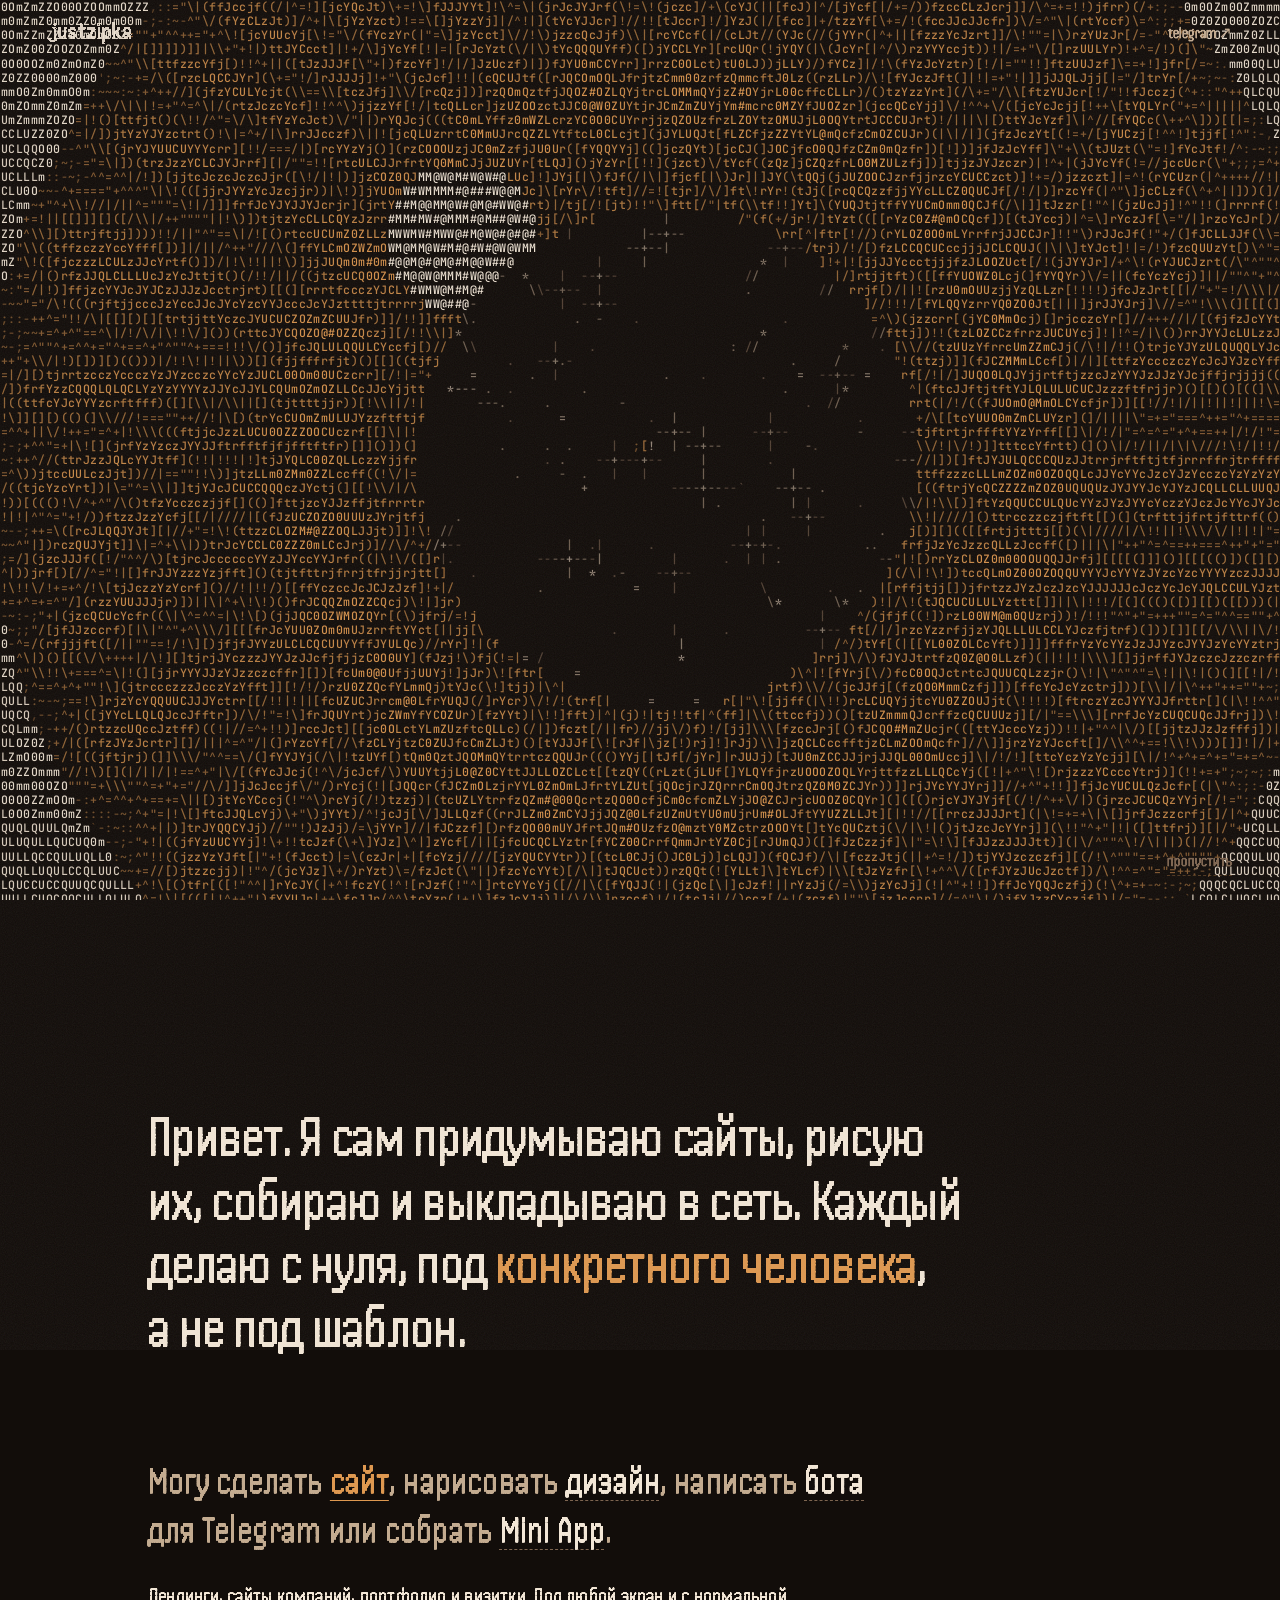
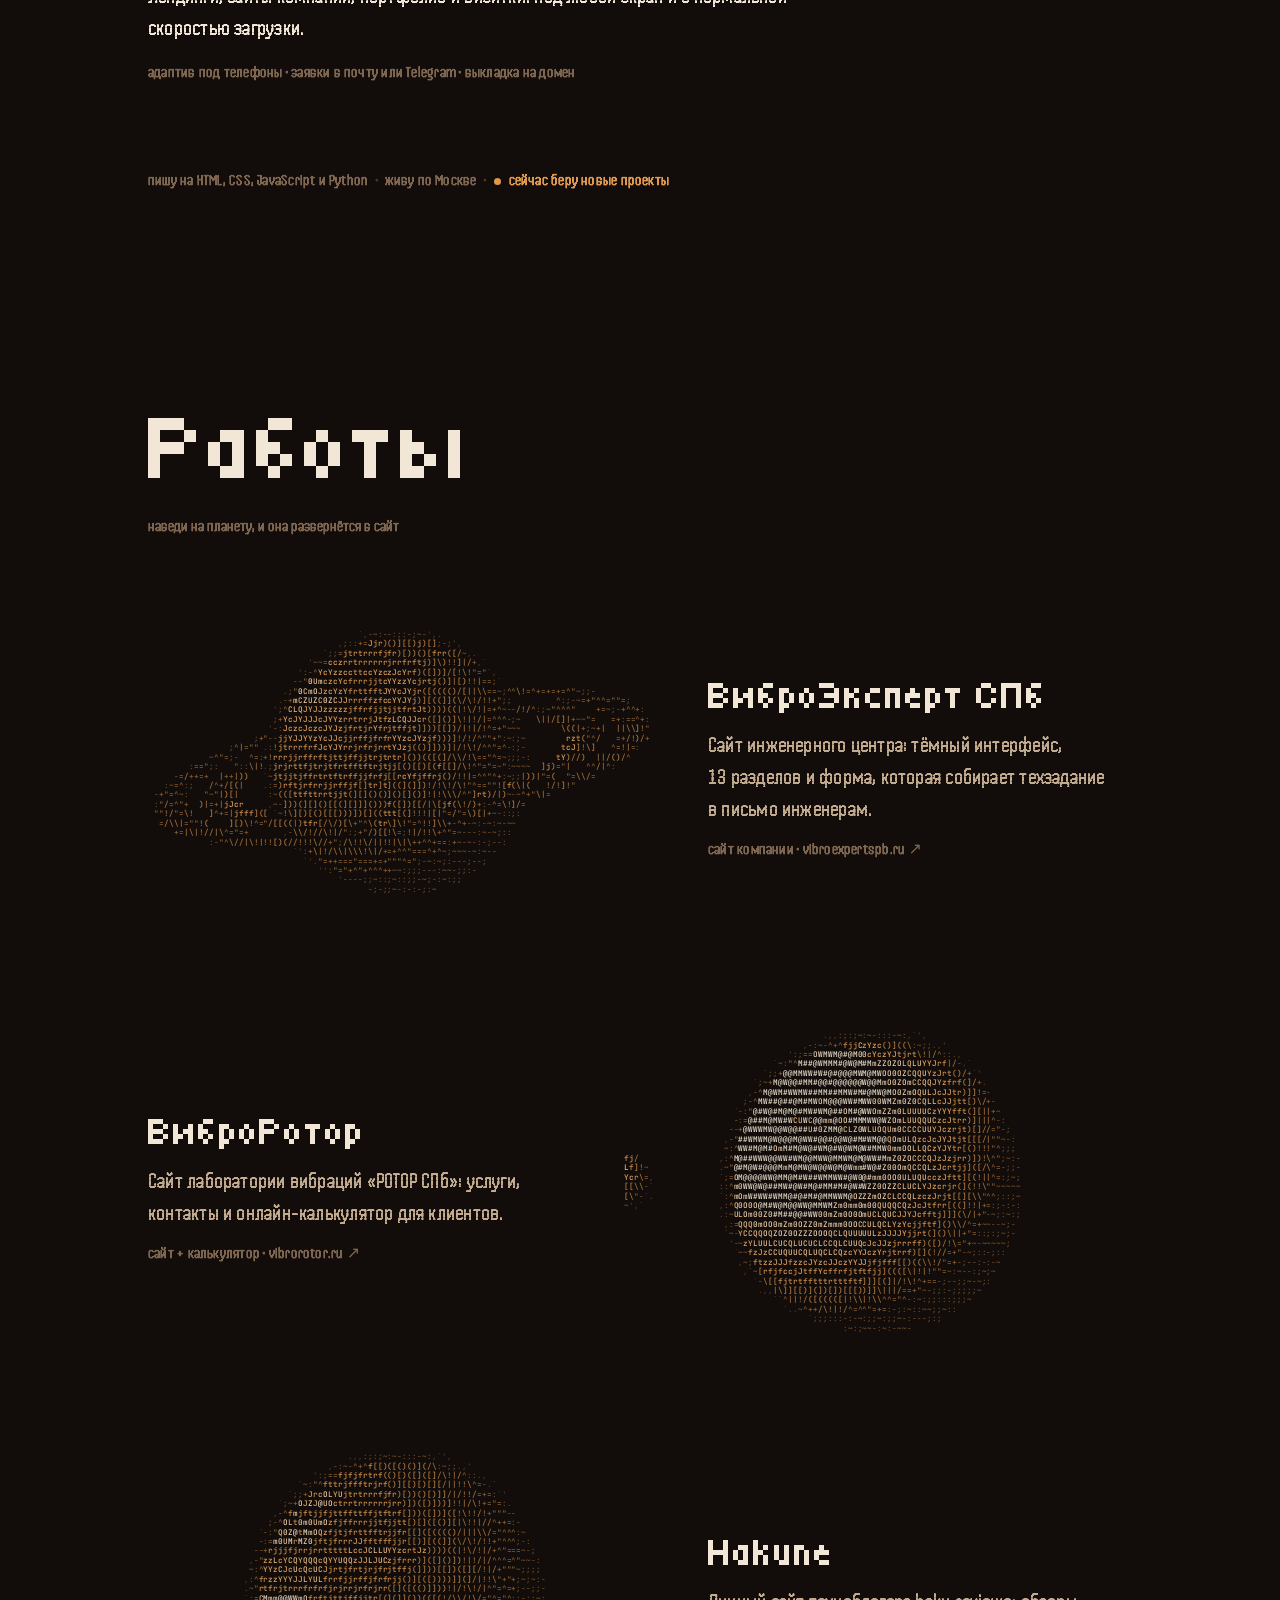
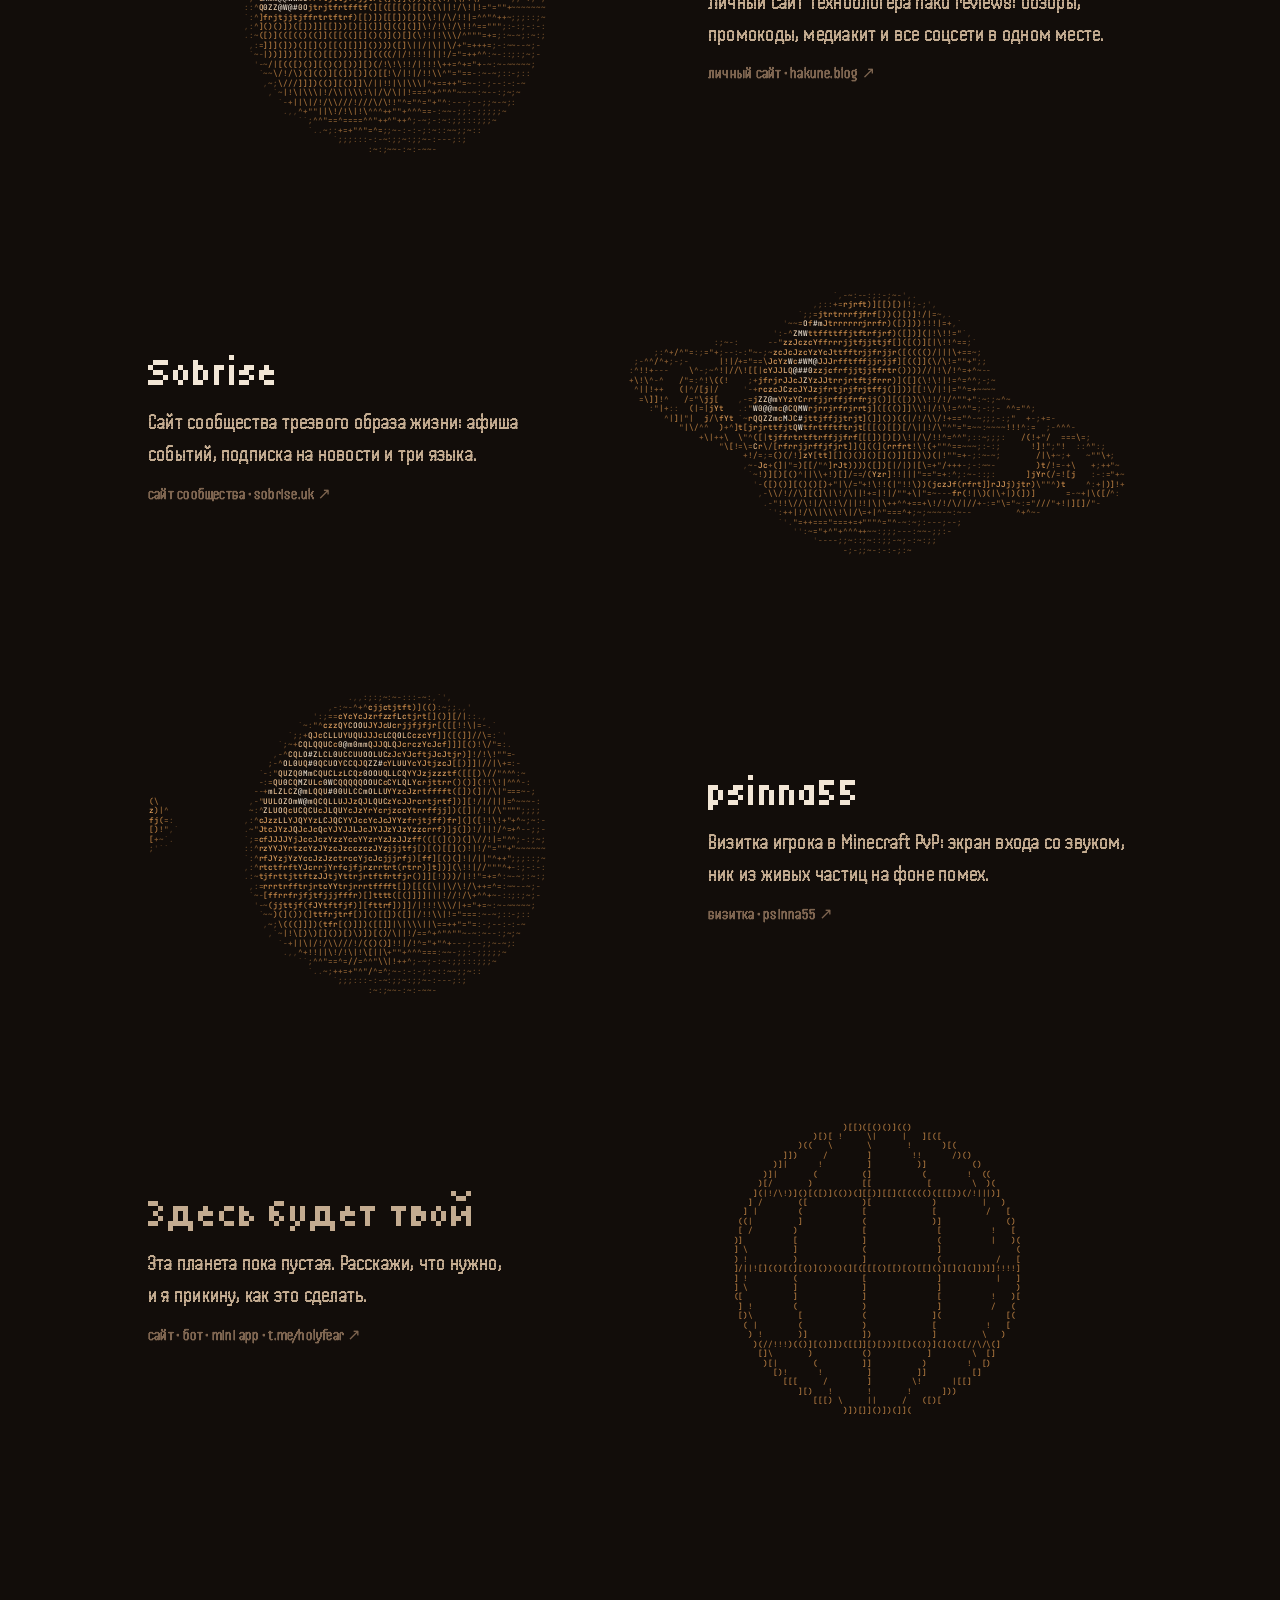
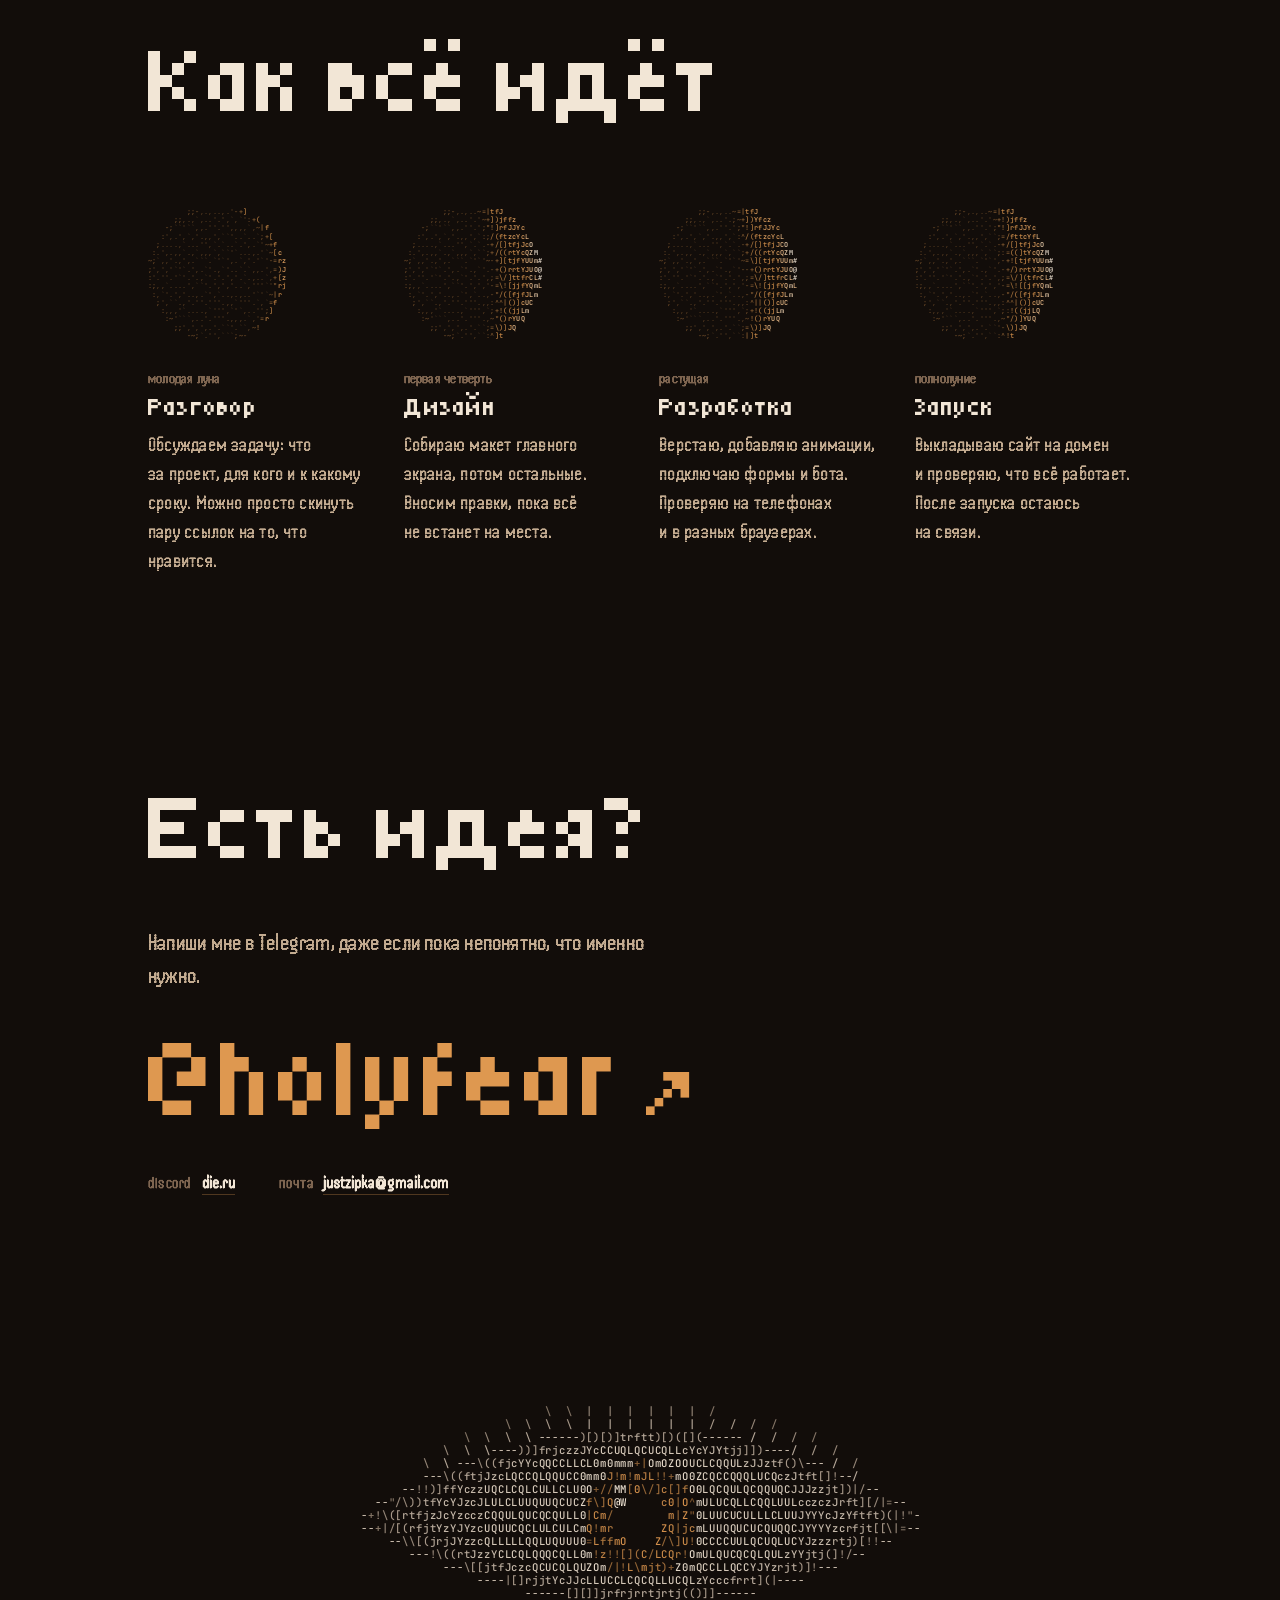
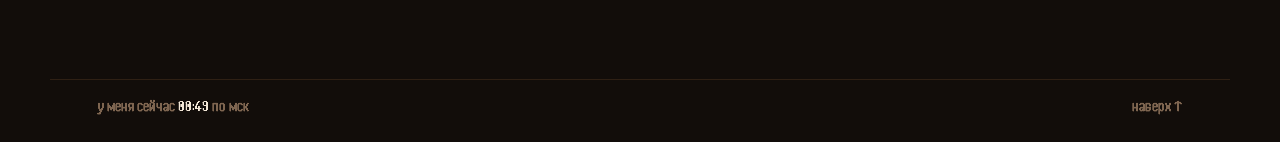
<file: index.html>
<!doctype html>
<html lang="ru">
<head>
<meta charset="utf-8">
<meta name="viewport" content="width=device-width, initial-scale=1, viewport-fit=cover">
<title>Зипка. Веб-дизайнер и разработчик</title>
<meta name="description" content="Я Зипка (justzipka). Придумываю и собираю сайты, пишу Telegram-ботов и Mini Apps. Работы: ВиброЭксперт СПб, ВиброРотор, Hakune, Sobrise, psinna55.">
<meta name="author" content="Зипка">
<meta name="theme-color" content="#120d0a">
<link rel="canonical" href="https://justzipka.fun/">

<meta property="og:type" content="website">
<meta property="og:locale" content="ru_RU">
<meta property="og:site_name" content="justzipka">
<meta property="og:title" content="Зипка. Веб-дизайнер и разработчик">
<meta property="og:description" content="Сайты, дизайн, Telegram-боты и Mini Apps. От макета до запуска.">
<meta property="og:url" content="https://justzipka.fun/">
<meta property="og:image" content="https://justzipka.fun/assets/og-2.png">
<meta property="og:image:width" content="1200">
<meta property="og:image:height" content="630">
<meta name="twitter:card" content="summary_large_image">
<meta name="twitter:title" content="Зипка. Веб-дизайнер и разработчик">
<meta name="twitter:description" content="Сайты, дизайн, Telegram-боты и Mini Apps. От макета до запуска.">
<meta name="twitter:image" content="https://justzipka.fun/assets/og-2.png">

<link rel="icon" href="assets/favicon.png" type="image/png" sizes="64x64">
<link rel="apple-touch-icon" href="assets/apple-touch-icon.png">

<link rel="preconnect" href="https://fonts.googleapis.com">
<link rel="preconnect" href="https://fonts.gstatic.com" crossorigin>
<link rel="stylesheet" href="https://fonts.googleapis.com/css2?family=Handjet:wght@300..700&family=Tiny5&family=JetBrains+Mono:wght@400..600&display=swap">
<link rel="stylesheet" href="assets/css/site.css?v=feb3ef8e">
<script defer src="assets/js/site.js?v=feb3ef8e"></script>

<script type="application/ld+json">
{
  "@context": "https://schema.org",
  "@type": "Person",
  "name": "Зипка",
  "alternateName": "justzipka",
  "jobTitle": "Веб-дизайнер и разработчик",
  "url": "https://justzipka.fun/",
  "image": "https://justzipka.fun/assets/logo-full.png",
  "sameAs": ["https://t.me/holyfear"],
  "knowsAbout": ["Веб-дизайн", "Вёрстка", "JavaScript", "Telegram-боты", "Telegram Mini Apps"]
}
</script>
</head>
<body>

<header class="nav">
  <a class="brand" href="#top" aria-label="justzipka, наверх">
    <svg class="brand__logo" viewBox="0 0 168 43" aria-hidden="true"><path d="M128 0h5v1h-5zM64 2h4v1h-4zM11 2h4v1h-4zM98 2h7v1h-7zM97 3h7v1h-7zM128 1h6v4h-6zM10 3h6v2h-6zM101 4h3v2h-3zM97 4h2v2h-2zM11 5h5v2h-5zM97 6h7v1h-7zM98 7h6v1h-6zM64 3h5v7h-5zM128 5h5v5h-5zM43 9h2v1h-2zM8 10h8v1h-8zM77 10h17v1h-17zM43 10h11v1h-11zM108 10h4v2h-4zM8 11h6v1h-6zM79 11h15v1h-15zM44 11h10v1h-10zM77 11h1v1h-1zM138 10h6v3h-6zM114 10h8v3h-8zM128 10h6v3h-6zM59 10h16v3h-16zM152 10h11v3h-11zM31 10h6v3h-6zM15 12h2v1h-2zM108 12h5v1h-5zM77 12h17v1h-17zM9 12h5v1h-5zM43 12h11v1h-11zM39 13h17v1h-17zM78 13h15v1h-15zM60 13h14v1h-14zM149 13h17v1h-17zM94 13h1v1h-1zM11 13h6v1h-6zM108 13h17v2h-17zM137 13h6v2h-6zM149 14h6v1h-6zM70 14h4v1h-4zM60 14h9v1h-9zM39 14h10v1h-10zM160 14h6v1h-6zM50 14h6v1h-6zM78 14h17v1h-17zM128 13h5v3h-5zM89 15h5v1h-5zM120 15h6v1h-6zM108 15h8v2h-8zM51 15h5v2h-5zM149 15h5v2h-5zM86 16h8v1h-8zM40 15h5v3h-5zM136 15h5v3h-5zM128 16h6v2h-6zM86 17h5v2h-5zM161 15h5v5h-5zM40 18h8v2h-8zM84 19h7v1h-7zM128 18h12v5h-12zM83 20h6v3h-6zM43 20h11v3h-11zM152 20h14v3h-14zM149 23h18v1h-18zM48 23h8v2h-8zM136 23h5v2h-5zM149 24h15v1h-15zM31 13h5v13h-5zM108 17h5v9h-5zM128 23h5v3h-5zM81 23h5v3h-5zM166 24h2v2h-2zM161 25h4v1h-4zM136 25h6v1h-6zM136 26h7v1h-7zM78 26h8v1h-8zM20 10h5v18h-5zM64 15h5v13h-5zM120 16h5v12h-5zM51 25h5v3h-5zM149 25h5v3h-5zM108 26h8v2h-8zM29 26h7v2h-7zM40 26h5v2h-5zM158 26h8v2h-8zM78 27h5v1h-5zM138 27h5v1h-5zM129 26h5v3h-5zM64 28h10v1h-10zM99 10h5v20h-5zM138 28h7v2h-7zM149 28h17v2h-17zM20 28h16v2h-16zM40 28h16v2h-16zM64 29h7v1h-7zM128 29h6v1h-6zM108 28h14v3h-14zM73 29h1v2h-1zM99 30h6v1h-6zM140 30h5v2h-5zM66 30h6v2h-6zM73 31h2v1h-2zM11 14h5v19h-5zM78 28h16v5h-16zM128 30h5v3h-5zM22 30h8v3h-8zM32 30h4v3h-4zM161 30h5v3h-5zM152 30h8v3h-8zM43 30h11v3h-11zM114 31h3v2h-3zM98 31h7v2h-7zM141 32h4v1h-4zM5 32h2v1h-2zM66 32h9v1h-9zM1 32h2v1h-2zM0 33h7v1h-7zM11 33h6v2h-6zM0 34h6v1h-6zM1 35h16v2h-16zM108 31h5v9h-5zM4 37h9v3h-9zM108 40h3v1h-3zM108 41h4v1h-4zM113 41h1v1h-1zM108 42h5v1h-5z"/></svg>
  </a>
  <div class="nav__end">
    <a class="nav__tg" href="https://t.me/holyfear" target="_blank" rel="noopener">telegram ↗</a>
  </div>
</header>

<main id="main">
  <section class="hero" id="top">
    <canvas class="eye" id="eye" aria-hidden="true"></canvas>
    <h1 class="sr">justzipka.fun</h1>
    <div class="hero__body">
      <p class="hero__lead">Сайты, боты и Mini Apps.<br>От идеи до запуска.</p>
      <a class="hero__link" href="https://t.me/holyfear" target="_blank" rel="noopener">Написать в Telegram <span>@holyfear</span></a>
    </div>
    <button class="hero__skip" type="button">пропустить</button>
  </section>

  <div class="sky">
    <section class="hello" id="about">
      <p class="hello__txt">Привет. Я&nbsp;сам придумываю сайты, рисую их, собираю и&nbsp;выкладываю в&nbsp;сеть. Каждый делаю с&nbsp;нуля, под&nbsp;<em>конкретного человека</em>, а&nbsp;не&nbsp;под&nbsp;шаблон.</p>

      <p class="say" id="services">Могу сделать <button class="w is-on" type="button" aria-expanded="true">сайт</button>, нарисовать <button class="w" type="button" aria-expanded="false">дизайн</button>, написать <button class="w" type="button" aria-expanded="false">бота</button> для&nbsp;Telegram или собрать <button class="w" type="button" aria-expanded="false">Mini App</button>.</p>
      <div class="say__out">
        <div class="say__item is-on"><p>Лендинги, сайты компаний, портфолио и&nbsp;визитки. Под&nbsp;любой экран и&nbsp;с&nbsp;нормальной скоростью загрузки.</p><span>адаптив под телефоны · заявки в почту или Telegram · выкладка на домен</span></div>
        <div class="say__item"><p>Рисую интерфейс с&nbsp;нуля: сетка, шрифты, цвет, анимации. Макет сразу продуман под&nbsp;вёрстку, без&nbsp;сюрпризов.</p><span>UI и типографика · моушн и микроанимации</span></div>
        <div class="say__item"><p>Боты, которые принимают заявки, записывают клиентов и&nbsp;присылают уведомления. Работают сами, пока ты&nbsp;занят делом.</p><span>заявки и запись · уведомления и рассылки · связка с сайтом</span></div>
        <div class="say__item"><p>Приложения прямо внутри Telegram. Открываются из&nbsp;чата с&nbsp;ботом, выглядят и&nbsp;работают как сайт.</p><span>каталоги, запись, личные кабинеты · вход без регистрации</span></div>
      </div>

      <p class="meta">пишу на HTML, CSS, JavaScript и Python <i>·</i> живу по Москве <i>·</i> <span class="ok">сейчас беру новые проекты</span></p>
    </section>

    <section class="works" id="works">
      <h2 class="h">Работы <small><span class="h-hov">наведи на планету, и она развернётся в сайт</span><span class="h-tap">планета развернётся в сайт, когда докрутишь до неё</span></small></h2>
      <ol class="orbs">
        <li class="orb" data-ring data-tilt="-.18"><a href="https://vibroexpertspb.ru/" target="_blank" rel="noopener">
          <span class="orb__pic"><canvas class="orb__cv" aria-hidden="true"></canvas><img src="assets/works/vibroexpert.webp" alt="Скриншот сайта ВиброЭксперт СПб" width="640" height="400"></span>
          <span class="orb__txt"><b>ВиброЭксперт СПб</b><span class="orb__d">Сайт инженерного центра: тёмный интерфейс, 13&nbsp;разделов и&nbsp;форма, которая собирает техзадание в&nbsp;письмо инженерам.</span><span class="orb__m">сайт компании · vibroexpertspb.ru ↗</span></span>
        </a></li>
        <li class="orb" data-moon data-tilt=".12"><a href="https://vibrorotor.ru/" target="_blank" rel="noopener">
          <span class="orb__pic"><canvas class="orb__cv" aria-hidden="true"></canvas><img src="assets/works/vibrorotor.webp" alt="Скриншот сайта ВиброРотор" width="640" height="400"></span>
          <span class="orb__txt"><b>ВиброРотор</b><span class="orb__d">Сайт лаборатории вибраций «РОТОР СПб»: услуги, контакты и&nbsp;онлайн-калькулятор для&nbsp;клиентов.</span><span class="orb__m">сайт + калькулятор · vibrorotor.ru ↗</span></span>
        </a></li>
        <li class="orb" data-tilt="-.08"><a href="https://hakune.blog/" target="_blank" rel="noopener">
          <span class="orb__pic"><canvas class="orb__cv" aria-hidden="true"></canvas><img src="assets/works/hakune.webp" alt="Скриншот сайта Hakune" width="640" height="400"></span>
          <span class="orb__txt"><b>Hakune</b><span class="orb__d">Личный сайт техноблогера haku reviews: обзоры, промокоды, медиакит и&nbsp;все соцсети в&nbsp;одном месте.</span><span class="orb__m">личный сайт · hakune.blog ↗</span></span>
        </a></li>
        <li class="orb" data-ring data-tilt=".22"><a href="https://sobrise.uk/" target="_blank" rel="noopener">
          <span class="orb__pic"><canvas class="orb__cv" aria-hidden="true"></canvas><img src="assets/works/sobrise.webp" alt="Скриншот сайта Sobrise" width="640" height="400"></span>
          <span class="orb__txt"><b>Sobrise</b><span class="orb__d">Сайт сообщества трезвого образа жизни: афиша событий, подписка на&nbsp;новости и&nbsp;три языка.</span><span class="orb__m">сайт сообщества · sobrise.uk ↗</span></span>
        </a></li>
        <li class="orb" data-moon data-tilt="-.2"><a href="https://zxcozonofficial-dev.github.io/psinna55/" target="_blank" rel="noopener">
          <span class="orb__pic"><canvas class="orb__cv" aria-hidden="true"></canvas><img src="assets/works/psinna55.webp" alt="Скриншот сайта psinna55" width="640" height="400"></span>
          <span class="orb__txt"><b>psinna55</b><span class="orb__d">Визитка игрока в&nbsp;Minecraft PvP: экран входа со&nbsp;звуком, ник из&nbsp;живых частиц на&nbsp;фоне помех.</span><span class="orb__m">визитка · psinna55 ↗</span></span>
        </a></li>
        <li class="orb orb--you"><a href="https://t.me/holyfear" target="_blank" rel="noopener">
          <span class="orb__pic"><canvas class="orb__cv" aria-hidden="true"></canvas></span>
          <span class="orb__txt"><b>Здесь будет твой</b><span class="orb__d">Эта планета пока пустая. Расскажи, что нужно, и&nbsp;я&nbsp;прикину, как это сделать.</span><span class="orb__m">сайт · бот · mini app · t.me/holyfear ↗</span></span>
        </a></li>
      </ol>
    </section>

    <section class="phases" id="process">
      <h2 class="h">Как всё идёт</h2>
      <ol class="moons">
        <li><canvas class="moon" data-phase="2.45" aria-hidden="true"></canvas><small>молодая луна</small><b>Разговор</b><p>Обсуждаем задачу: что за&nbsp;проект, для&nbsp;кого и&nbsp;к&nbsp;какому сроку. Можно просто скинуть пару ссылок на&nbsp;то, что нравится.</p></li>
        <li><canvas class="moon" data-phase="1.57" aria-hidden="true"></canvas><small>первая четверть</small><b>Дизайн</b><p>Собираю макет главного экрана, потом остальные. Вносим правки, пока всё не&nbsp;встанет на&nbsp;места.</p></li>
        <li><canvas class="moon" data-phase=".8" aria-hidden="true"></canvas><small>растущая</small><b>Разработка</b><p>Верстаю, добавляю анимации, подключаю формы и&nbsp;бота. Проверяю на&nbsp;телефонах и&nbsp;в&nbsp;разных браузерах.</p></li>
        <li><canvas class="moon" data-phase="0" aria-hidden="true"></canvas><small>полнолуние</small><b>Запуск</b><p>Выкладываю сайт на&nbsp;домен и&nbsp;проверяю, что всё работает. После запуска остаюсь на&nbsp;связи.</p></li>
      </ol>
    </section>

    <section class="contact" id="contact">
      <h2 class="h">Есть идея?</h2>
      <p class="contact__lead">Напиши мне в&nbsp;Telegram, даже если пока непонятно, что именно нужно.</p>
      <a class="big" href="https://t.me/holyfear" target="_blank" rel="noopener">@holyfear<span>↗</span></a>
      <ul class="alt">
        <li>discord <button type="button" data-copy="die.ru">die.ru</button></li>
        <li>почта <button type="button" data-copy="justzipka@gmail.com">justzipka@gmail.com</button></li>
      </ul>
    </section>
  </div>
</main>

<footer class="end">
  <div class="end__in">
    <canvas class="end__eye" aria-hidden="true"></canvas>
  </div>
  <div class="end__row"><span class="end__clock">у меня сейчас <b>--:--</b> по мск</span><a href="#top">наверх ↑</a></div>
</footer>

</body>
</html>
</file>
<file: assets/css/site.css>
:root {
  /* brown-eye palette: dark coffee, cream ink, amber like the ring around a pupil */
  --bg: #120d0a;
  --bg-2: #1d1610;
  --ink: #f2e6d6;
  --ink-2: #c3ab90;
  --ink-3: #7e6550;
  --line: rgba(222, 152, 80, .14);
  --line-2: rgba(222, 152, 80, .3);
  --acc: #de9850;
  --acc-glow: rgba(222, 152, 80, .5);
  --sans: "Handjet", system-ui, sans-serif;
  --mono: "Handjet", system-ui, sans-serif;
  --head: "Tiny5", "Handjet", monospace;
  --serif: "Handjet", system-ui, sans-serif;
  --gut: clamp(16px, 4vw, 48px);
  --max: 1180px;
  --hem: none;
  color-scheme: dark;
}

*, *::before, *::after { box-sizing: border-box; }
html { scroll-behavior: smooth; -webkit-text-size-adjust: 100%; }
body {
  margin: 0;
  background: var(--bg);
  color: var(--ink);
  font: 400 14.5px/1.6 var(--sans);
  -webkit-font-smoothing: antialiased;
  overflow-x: clip;
}
a { color: inherit; text-decoration: none; }
img { display: block; max-width: 100%; height: auto; }
::selection { background: var(--acc); color: #000; }
:focus-visible { outline: 1px solid var(--acc); outline-offset: 3px; }

body::after {
  content: "";
  position: fixed;
  inset: -50%;
  z-index: 100;
  pointer-events: none;
  opacity: .07;
  background-image: url("data:image/svg+xml,%3Csvg xmlns='http://www.w3.org/2000/svg' width='160' height='160'%3E%3Cfilter id='n'%3E%3CfeTurbulence type='fractalNoise' baseFrequency='.9' numOctaves='3' stitchTiles='stitch'/%3E%3C/filter%3E%3Crect width='100%25' height='100%25' filter='url(%23n)'/%3E%3C/svg%3E");
  animation: grain .6s steps(3) infinite;
}
@keyframes grain {
  0% { transform: translate(0, 0); }
  33% { transform: translate(-3%, 2%); }
  66% { transform: translate(2%, -3%); }
}

.nav {
  position: absolute;
  inset: 0 0 auto;
  z-index: 50;
  padding: 22px var(--gut);
  display: flex;
  justify-content: space-between;
  align-items: center;
  font: 500 16px/1 var(--mono);
  pointer-events: none;
}
.nav > * { pointer-events: auto; }
.brand { display: flex; align-items: center; }
.brand__logo { width: 84px; height: auto; fill: var(--ink); shape-rendering: crispEdges; opacity: .9; }
.nav__tg { color: var(--ink-2); transition: color .2s; }
.nav__tg:hover { color: var(--acc); }

.sr {
  position: absolute;
  width: 1px;
  height: 1px;
  overflow: hidden;
  clip: rect(0 0 0 0);
  white-space: nowrap;
}

.hero {
  position: relative;
  min-height: 100vh;
  min-height: 100svh;
  display: flex;
  align-items: flex-end;
  overflow: hidden;
}
.eye { position: absolute; inset: 0; width: 100%; height: 100%; display: block; }
.hero__body {
  position: relative;
  width: 100%;
  max-width: var(--max);
  margin: 0 auto;
  padding: 0 var(--gut) clamp(40px, 8vh, 80px);
  display: flex;
  align-items: flex-end;
  justify-content: space-between;
  gap: 24px 40px;
  flex-wrap: wrap;
  pointer-events: none;
  transition: opacity .9s, transform .9s cubic-bezier(.2, .7, .2, 1);
}
.hero__body > * { pointer-events: auto; }
.js .eye-on:not(.is-done) .hero__body { opacity: 0; transform: translateY(14px); }
.hero__lead {
  margin: 0;
  font: 500 17px/1.5 var(--mono);
  color: var(--ink-2);
  text-shadow: 0 0 4px var(--bg), 0 0 10px var(--bg), 0 0 2px var(--bg);
}
.hero__link {
  display: inline-flex;
  align-items: baseline;
  gap: 12px;
  font: 400 clamp(24px, 2.6vw, 34px)/1 var(--head);
  letter-spacing: 0;
  color: var(--acc);
  text-shadow: 0 0 10px var(--bg), 0 0 3px var(--bg);
  transition: gap .25s;
}
.hero__link:hover { gap: 20px; }
.hero__link span { font: 500 17px/1 var(--mono); letter-spacing: 0; color: var(--ink-2); }
.hero__skip {
  position: absolute;
  right: var(--gut);
  bottom: 24px;
  padding: 6px 0;
  background: none;
  border: 0;
  border-bottom: 1px dashed var(--line-2);
  font: 500 16px/1 var(--mono);
  color: var(--ink-3);
  cursor: pointer;
  transition: color .2s, opacity .4s;
}
.hero__skip:hover { color: var(--ink); }
.hero.is-done .hero__skip, .hero:not(.eye-on) .hero__skip { opacity: 0; pointer-events: none; }

/* after the intro the page keeps the same sky: no boxes, no frames, just type and ascii bodies */
.sky {
  max-width: 1080px;
  margin: 0 auto;
  padding: 0 var(--gut);
  font: 400 22px/1.45 var(--serif);
  letter-spacing: .01em;
}
.hello, .works, .phases, .contact { padding-top: clamp(110px, 16vw, 210px); }

.hello__txt {
  margin: 0;
  max-width: 16.5em;
  font: 500 clamp(32px, 4.6vw, 58px)/1.1 var(--serif);
  letter-spacing: -.012em;
  text-wrap: pretty;
}
.hello__txt em, .say .w.is-on, .h em { font-style: normal; color: var(--acc); }

.say {
  margin: clamp(56px, 8vw, 96px) 0 0;
  max-width: 21em;
  font: 500 clamp(25px, 3.1vw, 38px)/1.3 var(--serif);
  color: var(--ink-2);
}
.w {
  padding: 0;
  background: none;
  border: 0;
  font: inherit;
  color: var(--ink);
  cursor: pointer;
  text-decoration: underline 1px dashed var(--ink-3);
  text-underline-offset: .18em;
  transition: color .2s, text-decoration-color .2s;
}
.w:hover { color: var(--acc); text-decoration-color: var(--acc); }
.w.is-on { text-decoration: underline 1px solid var(--acc); }

.say__out { display: grid; margin-top: 26px; max-width: 31em; }
.say__item {
  grid-area: 1 / 1;
  opacity: 0;
  visibility: hidden;
  transform: translateY(8px);
  transition: opacity .35s, transform .35s, visibility 0s .35s;
}
.say__item.is-on { opacity: 1; visibility: visible; transform: none; transition: opacity .45s .05s, transform .45s .05s; }
.say__item p { margin: 0 0 10px; color: var(--ink); }
.say__item span { font: 500 16px/1.6 var(--mono); color: var(--ink-3); }

.meta { margin: clamp(48px, 7vw, 80px) 0 0; font: 500 16px/1.8 var(--mono); color: var(--ink-3); }
.meta i { font-style: normal; margin: 0 .6ch; color: var(--line-2); }
.ok { color: var(--acc); white-space: nowrap; }
.ok::before {
  content: "";
  display: inline-block;
  width: 7px;
  height: 7px;
  margin-right: 8px;
  border-radius: 50%;
  background: var(--acc);
  box-shadow: 0 0 0 0 var(--acc-glow);
  animation: beat 2.2s infinite;
}
@keyframes beat { 0% { box-shadow: 0 0 0 0 var(--acc-glow); } 70%, 100% { box-shadow: 0 0 0 9px rgba(0, 0, 0, 0); } }

.h {
  margin: 0 0 clamp(36px, 6vw, 70px);
  font: 400 clamp(44px, 7.5vw, 96px)/1 var(--head);
  letter-spacing: 0;
  color: var(--ink);
}
.h small { display: block; margin-top: 18px; font: 500 16px/1.5 var(--mono); letter-spacing: 0; color: var(--ink-3); }
.h-tap { display: none; }
@media (hover: none) { .h-hov { display: none; } .h-tap { display: inline; } }

/* works are planets wrapped in their own screenshots; hover unrolls the sphere into the flat page */
.orbs { list-style: none; margin: 0; padding: 0; display: grid; gap: clamp(56px, 8vw, 110px); }
.orb a { display: grid; grid-template-columns: minmax(0, 1.2fr) minmax(0, 1fr); gap: clamp(22px, 4vw, 60px); align-items: center; }
.orb:nth-child(even) a { grid-template-columns: minmax(0, 1fr) minmax(0, 1.2fr); }
.orb:nth-child(even) .orb__pic { order: 2; }
.orb__pic { position: relative; display: block; aspect-ratio: 16 / 10; }
.orb__cv, .orb__pic img { position: absolute; inset: 0; width: 100%; height: 100%; display: block; }
.orb__pic img { object-fit: cover; opacity: 0; transition: opacity .3s; border-radius: 3px; }
.orb.is-flat .orb__pic img { opacity: 1; transition-duration: .5s; }
.orb__txt { display: grid; gap: 12px; justify-items: start; }
.orb__txt b { font: 400 clamp(26px, 3.3vw, 40px)/1.1 var(--head); transition: color .25s; }
.orb__d { color: var(--ink-2); max-width: 23em; }
.orb__m { font: 500 16px/1.4 var(--mono); color: var(--ink-3); transition: color .25s; }
.orb a:hover b, .orb a:focus-visible b, .orb.is-flat b { color: var(--acc); }
.orb a:hover .orb__m, .orb.is-flat .orb__m { color: var(--ink-2); }
.orb--you b { color: var(--ink-2); }

/* the four steps are four phases of the moon */
.moons { list-style: none; margin: 0; padding: 0; display: grid; grid-template-columns: repeat(4, minmax(0, 1fr)); gap: 40px clamp(20px, 3vw, 40px); }
.moon { display: block; width: min(100%, 150px); aspect-ratio: 1; margin: 0 0 22px -6px; }
.moons small { display: block; margin-bottom: 8px; font: 500 15px/1 var(--mono); color: var(--ink-3); }
.moons b { display: block; margin-bottom: 10px; font: 400 26px/1 var(--head); }
.moons p { margin: 0; font-size: 20px; color: var(--ink-2); }

.contact__lead { margin: -20px 0 30px; max-width: 24em; color: var(--ink-2); font-size: clamp(19px, 2vw, 23px); }
.big {
  display: inline-flex;
  align-items: baseline;
  gap: .18em;
  font: 400 clamp(38px, 9vw, 116px)/1 var(--head);
  letter-spacing: 0;
  color: var(--acc);
  transition: color .25s;
}
.big span { font-size: .6em; transition: transform .3s cubic-bezier(.2, .7, .2, 1); }
.big:hover { color: var(--ink); }
.big:hover span { transform: translate(.18em, -.18em); }
.alt {
  list-style: none;
  margin: 36px 0 0;
  padding: 0 0 clamp(90px, 12vw, 160px);
  display: flex;
  flex-wrap: wrap;
  gap: 14px 44px;
  font: 500 16px/1 var(--mono);
  color: var(--ink-3);
}
.alt button {
  margin-left: 1ch;
  padding: 0 0 3px;
  background: none;
  border: 0;
  border-bottom: 1px solid var(--line-2);
  font: 500 18px/1 var(--mono);
  color: var(--ink);
  cursor: copy;
  transition: color .2s, border-color .2s;
}
.alt button:hover { border-color: var(--ink); }
.alt button.is-done { color: var(--acc); border-color: var(--acc); }

@media (max-width: 760px) {
  .orb a, .orb:nth-child(even) a { grid-template-columns: 1fr; gap: 18px; }
  .orb:nth-child(even) .orb__pic { order: 0; }
  .moons { grid-template-columns: repeat(2, minmax(0, 1fr)); }
  .moon { width: min(100%, 130px); }
  .moons b { font-size: 22px; }
  .moons p { font-size: 19px; }
}
@media (prefers-reduced-motion: reduce) {
  .ok::before { animation: none; }
}

.end { position: relative; overflow: hidden; }
.end__in {
  position: relative;
  max-width: var(--max);
  min-height: 330px;
  margin: 0 auto;
  padding: 40px var(--gut) 26px;
  display: flex;
  align-items: center;
  justify-content: center;
}
.end__eye { display: block; width: min(100%, 640px); height: 230px; cursor: pointer; }
.end__row {
  position: relative;
  max-width: var(--max);
  margin: 0 auto;
  padding: 18px var(--gut) 28px;
  display: flex;
  justify-content: space-between;
  border-top: 1px solid var(--line);
  font: 500 16px/1 var(--mono);
  color: var(--ink-3);
}
.end__row a:hover { color: var(--acc); }
.end__clock b { font-weight: 400; color: var(--ink); font-variant-numeric: tabular-nums; }

@media (max-width: 600px) {
  .end__in { min-height: 240px; }
  .end__eye { height: 180px; }
}
@media (prefers-reduced-motion: reduce) {
  html { scroll-behavior: auto; }
  body::after { animation: none; }
}
</file>
